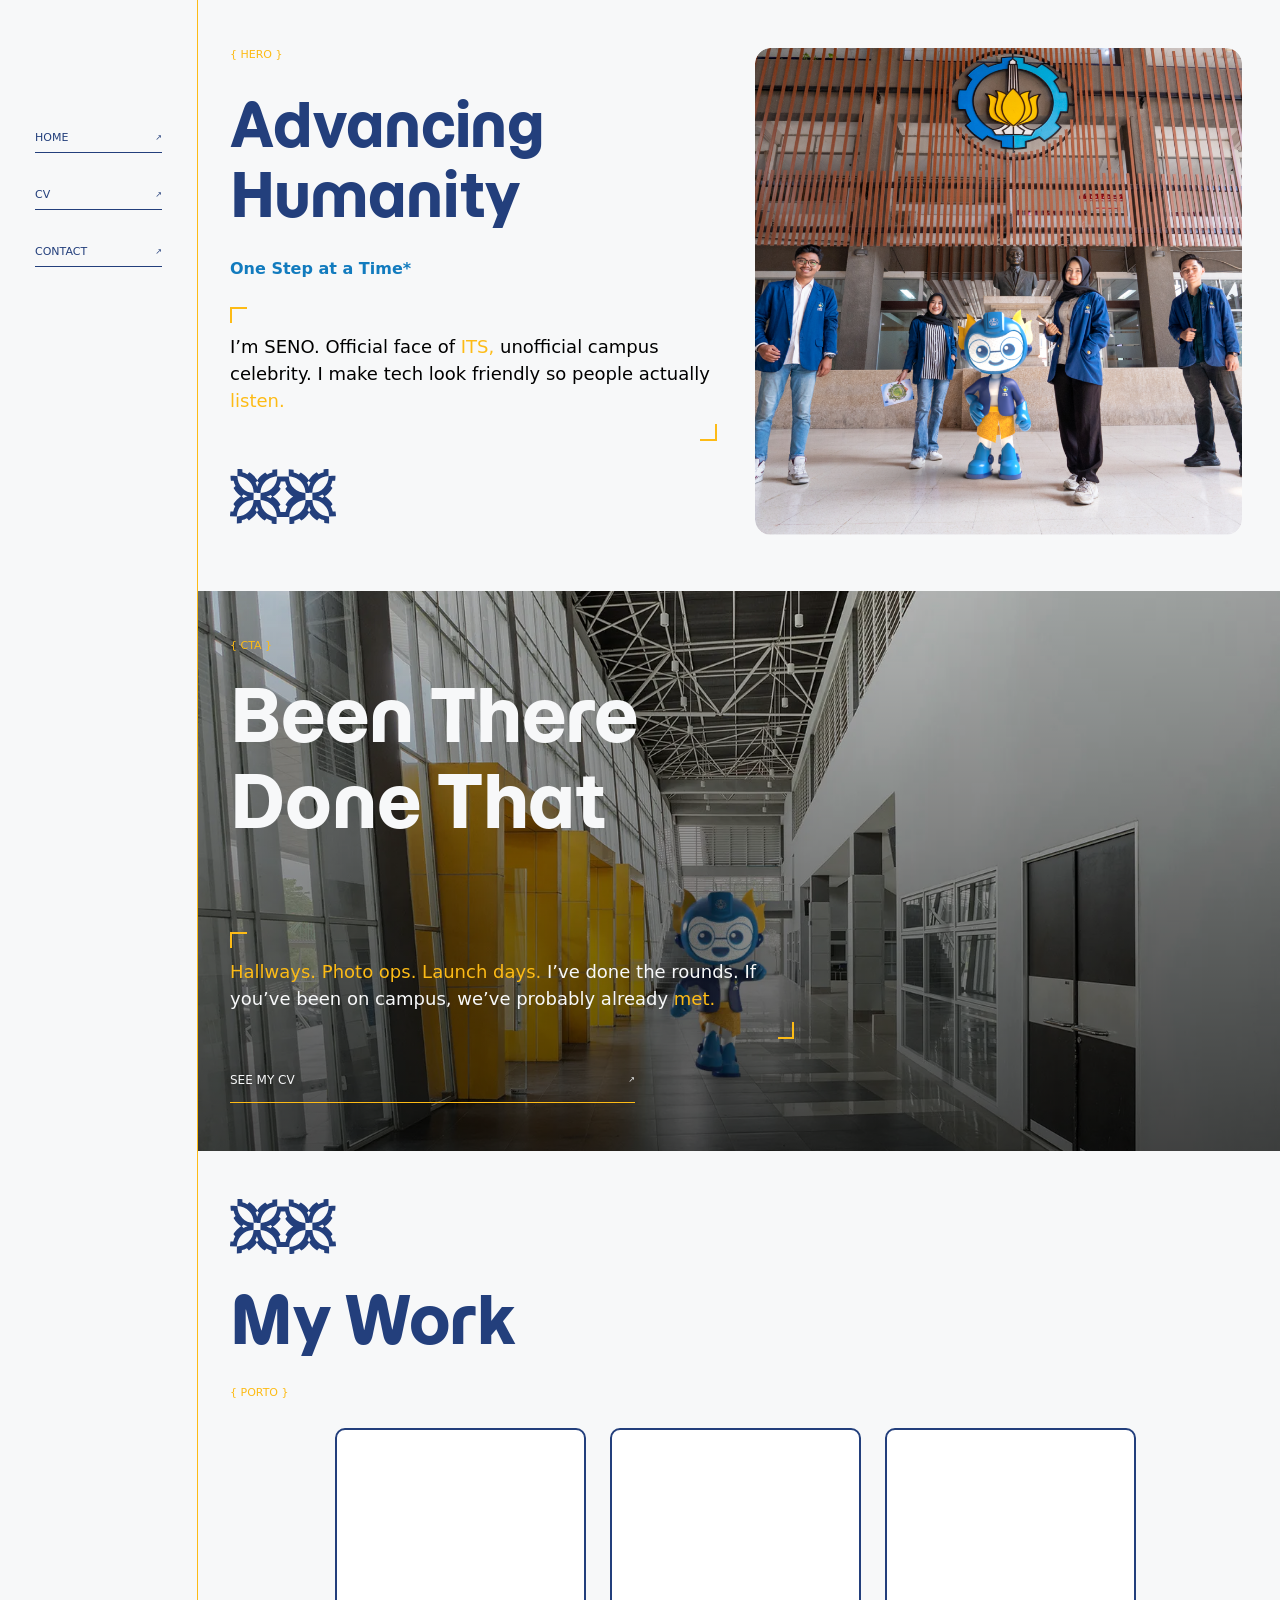
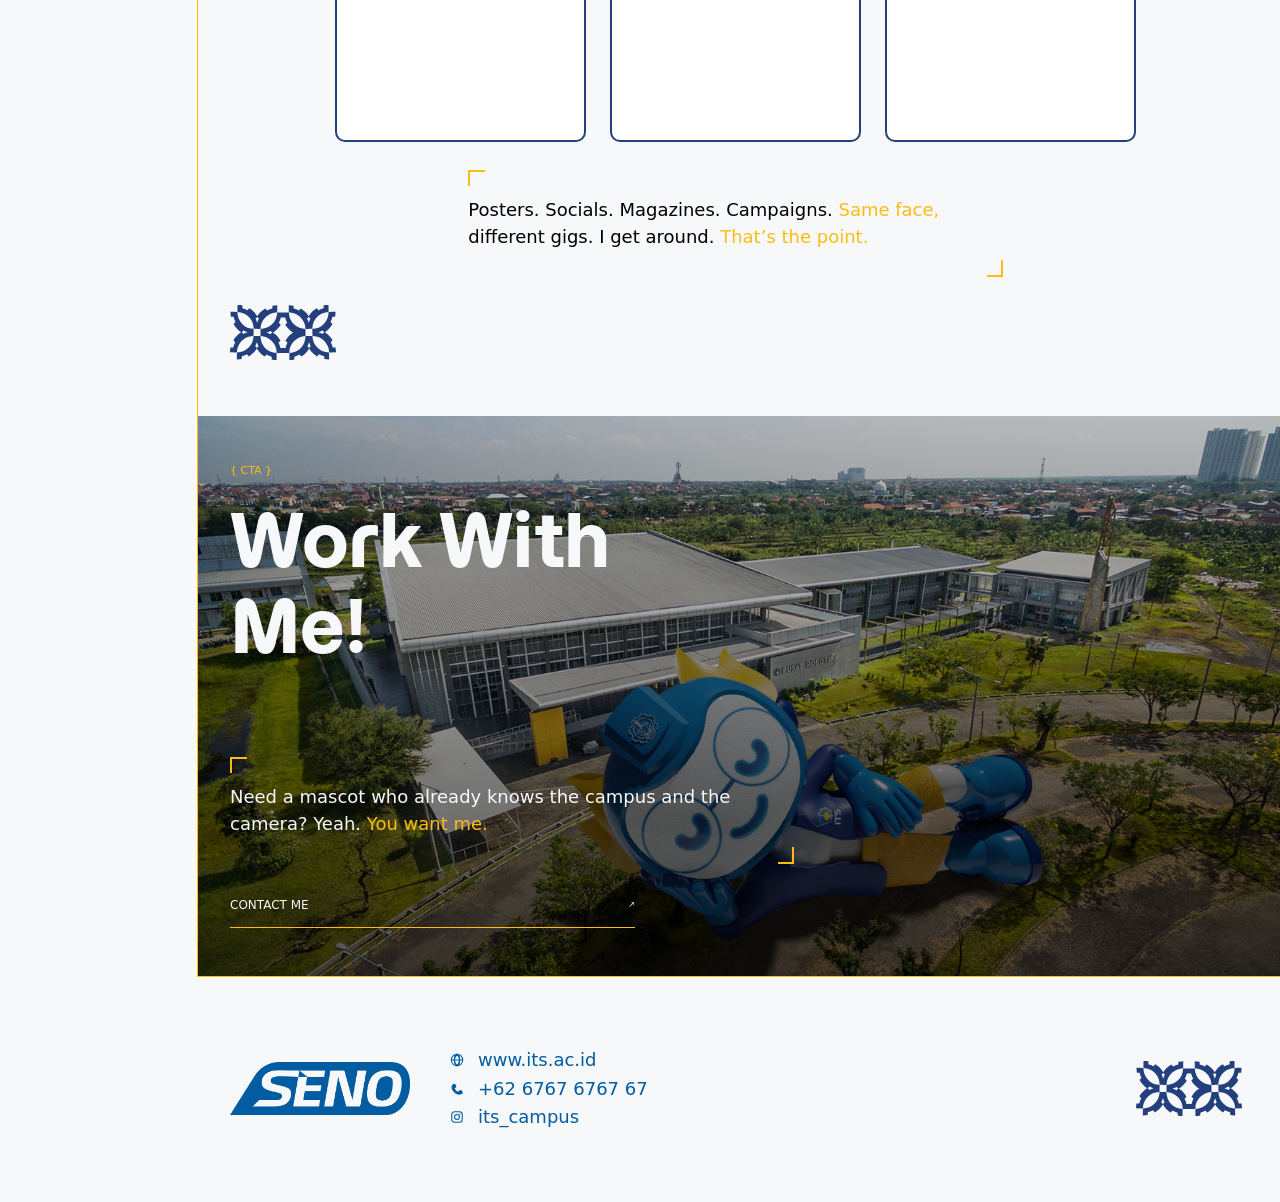
<file: html/index.html>
<!DOCTYPE html>
<html lang="en">
<head>
    <meta charset="UTF-8">
    <meta name="viewport" content="width=device-width, initial-scale=1.0">
    <meta http-equiv="X-UA-Compatible" content="ie=edge">
    <title>Home | Seno</title>
    <link rel="preconnect" href="https://fonts.googleapis.com">
    <link rel="preconnect" href="https://fonts.gstatic.com" crossorigin>
    <link href="https://fonts.googleapis.com/css2?family=Momo+Trust+Display&display=swap" rel="stylesheet">
    <link rel="stylesheet" href="../css/style.css">
</head>
<body>
<nav class="side-nav" aria-label="Primary">
    <a href="index.html" aria-current="page">HOME</a>
    <a href="cv.html">CV</a>
    <a href="contact.html">CONTACT</a>
</nav>
<div class="page">
    <main>
        <section class="hero" id="hero">
            <p class="section-tag">{ HERO }</p>
            <h1 class="hero-title">Advancing<br>Humanity</h1>
            <p class="hero-kicker">One Step at a Time*</p>
            <div class="quote">
                <p>I’m SENO. Official face of <span class="accent">ITS,</span> unofficial campus celebrity. I make tech look friendly so people actually <span class="accent">listen.</span></p>
            </div>
            <div class="ornament" aria-hidden="true"></div>
            <div class="hero-photo">
                <img src="../asset/seno_angka.png" alt="Seno with students at Dr. Angka">
            </div>
        </section>
        <section class="cta" id="cta">
            <div class="cta-photo">
                <img src="../asset/cta-hallway.png" alt="Seno walking a campus hallway">
            </div>
            <div class="cta-fade-top" aria-hidden="true"></div>
            <div class="cta-fade-bottom" aria-hidden="true"></div>
            <p class="section-tag cta-tag">{ CTA }</p>
            <div class="cta-motifs" aria-hidden="true">
                <img src="../asset/Motif.svg" alt="">
                <img src="../asset/Motif.svg" alt="">
            </div>
            <h2 class="cta-title">Been There<br>Done That</h2>
            <div class="cta-quote">
                <p><span class="accent">Hallways. Photo ops. Launch days.</span> I’ve done the rounds. If you’ve been on campus, we’ve probably already <span class="accent">met.</span></p>
            </div>
            <a class="cta-more" href="cv.html">SEE MY CV</a>
        </section>
        <section class="porto" id="porto">
            <div class="porto-motif porto-motif--top" aria-hidden="true"></div>
            <h2 class="porto-title">My Work</h2>
            <p class="section-tag porto-tag">{ PORTO }</p>
            <div class="porto-cards">
                <article class="porto-card">
                    <iframe src="https://www.instagram.com/p/DWaRroShYwT/embed/" title="Instagram post: ITS goes to #300 World Class University" loading="lazy"></iframe>
                </article>
                <article class="porto-card">
                    <iframe src="https://www.instagram.com/p/DdLf7Ues6Hv/embed/" title="Instagram post: POV pertama kali Nyobain Reflexology" loading="lazy"></iframe>
                </article>
                <article class="porto-card">
                    <iframe src="https://www.instagram.com/p/Db-1aHMExer/embed/" title="Instagram post: Yuk Kenalan Dengan SVARA" loading="lazy"></iframe>
                </article>
            </div>
            <div class="porto-quote">
                <p>Posters. Socials. Magazines. Campaigns. <span class="accent">Same face,</span> different gigs. I get around. <span class="accent">That’s the point.</span></p>
            </div>
            <div class="porto-motif porto-motif--bottom" aria-hidden="true"></div>
        </section>
        <section class="cta2" id="cta2">
            <div class="cta2-photo">
                <img src="../asset/cta2-mascot.png" alt="SVARA mascot statue on the ITS campus">
            </div>
            <div class="cta2-fade-top" aria-hidden="true"></div>
            <p class="section-tag cta2-tag">{ CTA }</p>
            <div class="cta2-motifs" aria-hidden="true">
                <img src="../asset/Motif.svg" alt="">
                <img src="../asset/Motif.svg" alt="">
            </div>
            <h2 class="cta2-title">Work With<br>Me!</h2>
            <div class="cta2-quote">
                <p>Need a mascot who already knows the campus and the camera? Yeah. <span class="accent">You want me.</span></p>
            </div>
            <a class="cta2-more" href="contact.html">CONTACT ME</a>
        </section>
    </main>

    <footer>
        <img class="wordmark" src="../asset/Wordmark Satu Warna 3.png" alt="SENO">
        <ul class="footer-contact">
            <li>
                <svg viewBox="0 0 16 16" aria-hidden="true"><circle cx="8" cy="8" r="6.5" fill="none" stroke="currentColor" stroke-width="1.2"/><ellipse cx="8" cy="8" rx="3" ry="6.5" fill="none" stroke="currentColor" stroke-width="1.2"/><path d="M1.5 8h13M8 1.5c2 2.4 3 4.4 3 6.5s-1 4.1-3 6.5C6 12.1 5 10.1 5 8s1-4.1 3-6.5z" fill="none" stroke="currentColor" stroke-width="1.2"/></svg>
                <a href="https://www.its.ac.id">www.its.ac.id</a>
            </li>
            <li>
                <svg viewBox="0 0 16 16" aria-hidden="true"><path d="M3.2 2.8c.3-.6.9-.8 1.5-.6l1.6.6c.5.2.8.7.8 1.2v1.4c0 .4-.2.8-.5 1L5.4 7.5c.8 1.6 2.1 2.9 3.7 3.7l1.1-1.2c.3-.3.7-.5 1.1-.5h1.4c.5 0 1 .3 1.2.8l.6 1.6c.2.6 0 1.2-.6 1.5l-1.2.6c-3.4 1.6-7.3-.4-9.6-4.2C1.2 7.3 1.6 3.8 3.2 2.8z" fill="currentColor"/></svg>
                <a href="tel:+626767676767">+62 6767 6767 67</a>
            </li>
            <li>
                <svg viewBox="0 0 16 16" aria-hidden="true"><rect x="2" y="2" width="12" height="12" rx="3.2" fill="none" stroke="currentColor" stroke-width="1.2"/><circle cx="8" cy="8" r="2.8" fill="none" stroke="currentColor" stroke-width="1.2"/><circle cx="11.4" cy="4.6" r="0.7" fill="currentColor"/></svg>
                <a href="https://instagram.com/its_campus">its_campus</a>
            </li>
        </ul>
        <div class="footer-motif" aria-hidden="true"></div>
    </footer>
</div>
<script>
    const nav = document.querySelector(".side-nav");
    const page = document.querySelector(".page");
    const footer = document.querySelector("footer");
    const START = 123;
    const FOOTER_PAD = 41;
    const NAV_H = 30 * 3 + 27 * 2;

    function apply(dy) {
        nav.style.left = Math.max(12, page.getBoundingClientRect().left + 35) + "px";
        nav.style.transform = "translate3d(0," + dy + "px,0)";
    }

    function measure() {
        if (window.matchMedia("(max-width: 900px)").matches) {
            nav.style.left = "";
            nav.style.transform = "";
            return;
        }

        const footerBox = footer.getBoundingClientRect();
        const maxScroll = document.documentElement.scrollHeight - window.innerHeight;
        const p = maxScroll > 0 ? window.scrollY / maxScroll : 0;
        const dockDocY = footerBox.top + window.scrollY + FOOTER_PAD;
        const travelViewY = START + (dockDocY - START) * p - window.scrollY;
        const dockY = footerBox.top + FOOTER_PAD - START;
        const navHeight = nav.offsetHeight || NAV_H;
        const maxViewY = window.innerHeight - navHeight;
        const approachY = Math.min(Math.max(travelViewY, 0), maxViewY);
        const visibleFooter = window.innerHeight - footerBox.top;
        let t = Math.max(0, Math.min(1, visibleFooter / (FOOTER_PAD + navHeight)));
        t = t * t * (3 - 2 * t);
        const viewY = approachY + (START + dockY - approachY) * t;
        apply((t < 1 ? Math.min(viewY, maxViewY) : viewY) - START);
    }

    function loop() {
        measure();
        requestAnimationFrame(loop);
    }

    measure();
    requestAnimationFrame(loop);
    addEventListener("scroll", measure, { passive: true });
    addEventListener("resize", measure);
    addEventListener("load", measure);
</script>
</body>
</html>
</file>
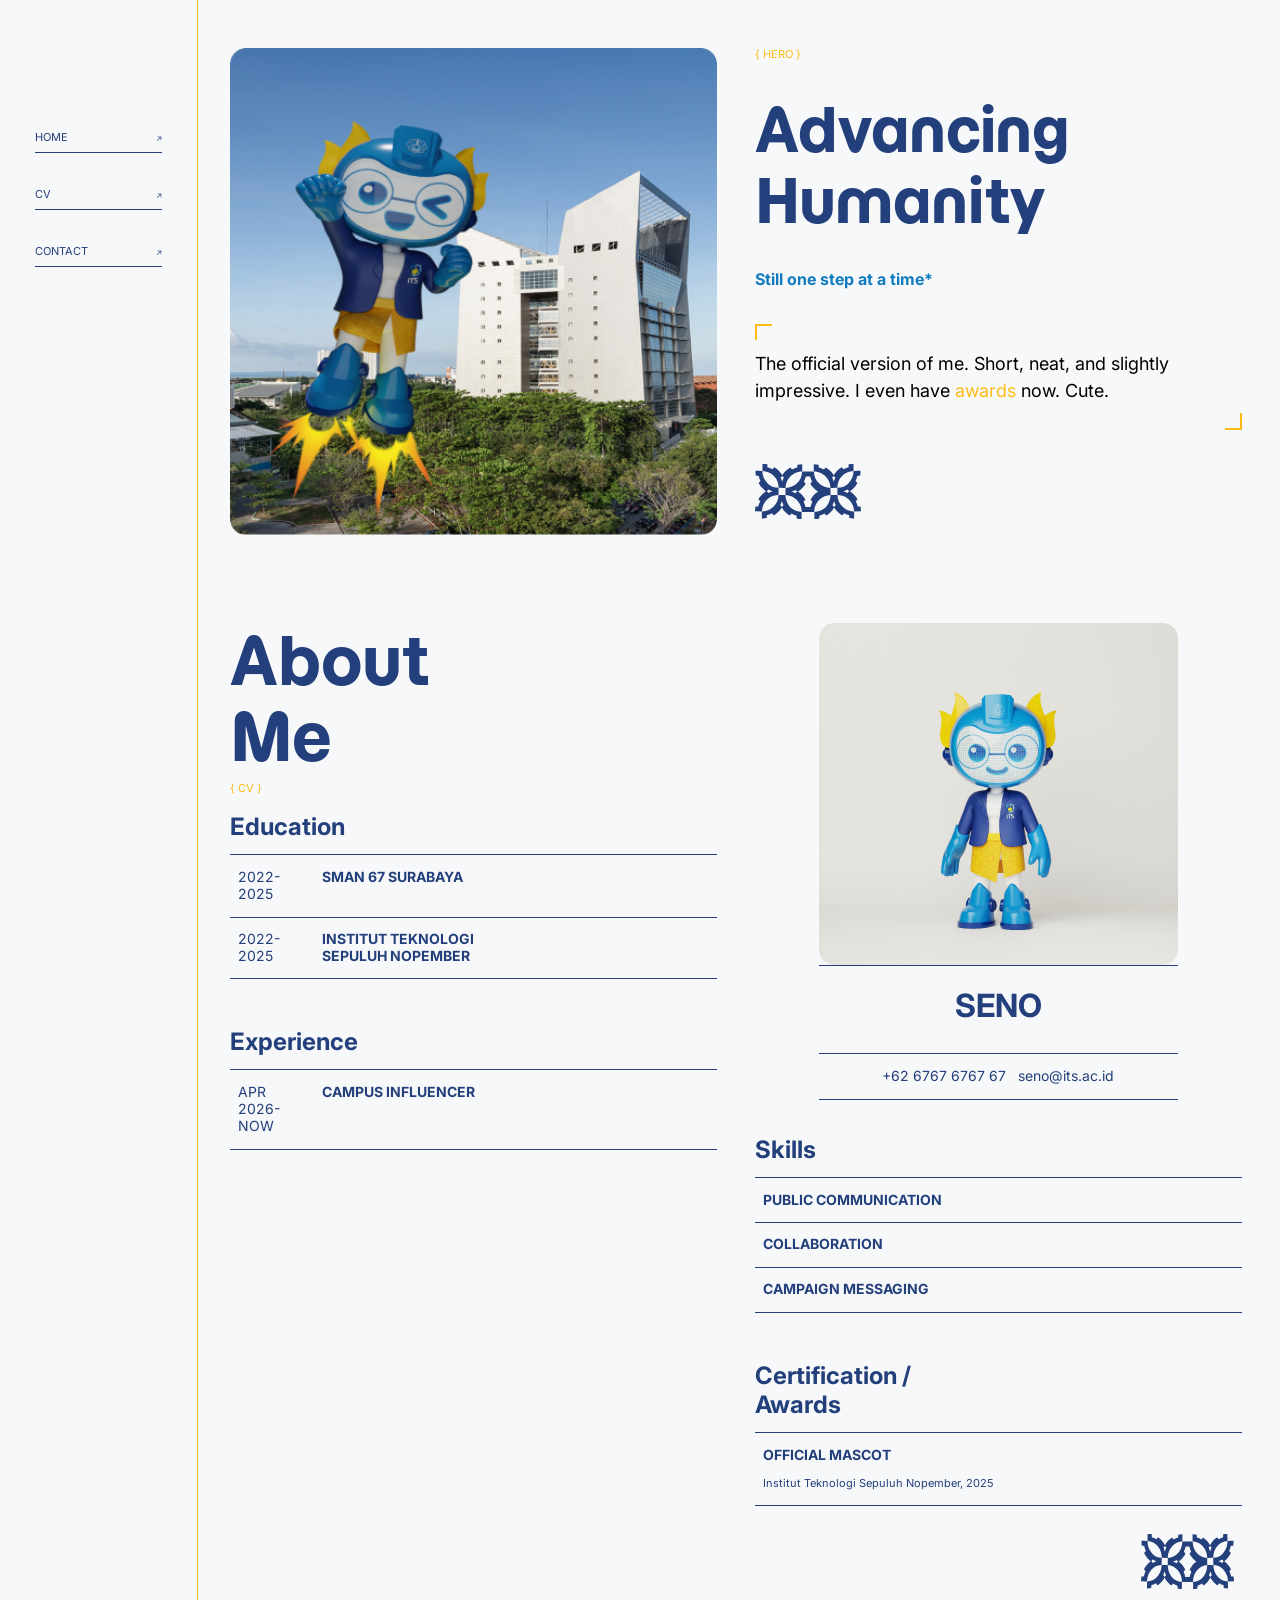
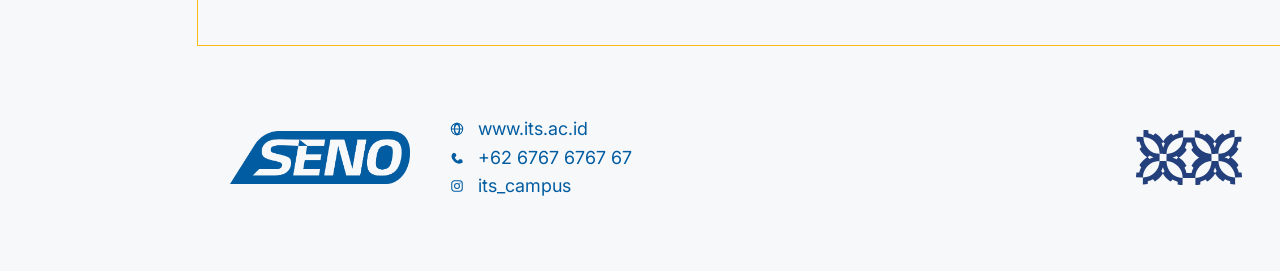
<file: html/cv.html>
<!DOCTYPE html>
<html lang="en">
<head>
    <meta charset="UTF-8">
    <meta name="viewport" content="width=device-width, initial-scale=1.0">
    <title>CV | SENO</title>
    <link rel="preconnect" href="https://fonts.googleapis.com">
    <link rel="preconnect" href="https://fonts.gstatic.com" crossorigin>
    <link href="https://fonts.googleapis.com/css2?family=Inter:wght@400;700&family=Momo+Trust+Display&display=swap" rel="stylesheet">
   <link rel="stylesheet" href="../css/cv.css">
</head>
<body>
<nav class="side-nav" aria-label="Primary">
    <a href="index.html">HOME</a>
    <a href="cv.html" aria-current="page">CV</a>
    <a href="contact.html">CONTACT</a>
</nav>
<div class="page">
    <main>
        <header class="hero">
            <p class="section-tag">{ HERO }</p>
            <h1 class="hero-title">Advancing<br>Humanity</h1>
            <p class="hero-kicker">Still one step at a time*</p>
            <div class="quote">
                <p>The official version of me. Short, neat, and slightly impressive. I even have <span class="accent">awards</span> now. Cute.</p>
            </div>
            <div class="ornament ornament--hero" aria-hidden="true"></div>
            <div class="hero-photo">
                <img src="assets/hero.png" alt="Seno mascot flying in front of a campus building">
            </div>
        </header>

        <section class="about">
            <div class="about-left">
                <h2>About<br>Me</h2>
                <p class="section-tag section-tag--cv">{ CV }</p>

                <h3>Education</h3>
                <ul class="cv-list">
                    <li>
                        <span class="cv-date">2022-2025</span>
                        <span class="cv-title">SMAN 67 SURABAYA</span>
                    </li>
                    <li class="cv-list__tall">
                        <span class="cv-date">2022-2025</span>
                        <span class="cv-title">INSTITUT TEKNOLOGI<br>SEPULUH NOPEMBER</span>
                    </li>
                </ul>

                <h3 class="experience-heading">Experience</h3>
                <ul class="cv-list">
                    <li class="cv-list__tall">
                        <span class="cv-date">APR 2026-<br>NOW</span>
                        <span class="cv-title">CAMPUS INFLUENCER</span>
                    </li>
                </ul>
            </div>

            <div class="about-center">
                <div class="portrait">
                    <img src="assets/seno.png" alt="Portrait of Seno mascot">
                </div>
                <h3 class="portrait-name">SENO</h3>
                <div class="portrait-meta">
                    <span>+62 6767 6767 67</span>
                    <span class="portrait-meta__divider" aria-hidden="true"></span>
                    <span>seno@its.ac.id</span>
                </div>
            </div>

            <div class="about-right">
                <h3>Skills</h3>
                <ul class="cv-list">
                    <li>
                        <span class="cv-title">PUBLIC COMMUNICATION</span>
                    </li>
                    <li>
                        <span class="cv-title">COLLABORATION</span>
                    </li>
                    <li>
                        <span class="cv-title">CAMPAIGN MESSAGING</span>
                    </li>
                </ul>

                <h3 class="awards-heading">Certification /<br>Awards</h3>
                <ul class="cv-list cv-list--award">
                    <li>
                        <span class="cv-title">OFFICIAL MASCOT</span>
                        <p class="cv-note">Institut Teknologi Sepuluh Nopember, 2025</p>
                    </li>
                </ul>

                <img class="ornament ornament--about" src="assets/ornament.svg" alt="">
            </div>
        </section>
    </main>

    <footer>
        <img class="wordmark" src="../asset/Wordmark Satu Warna 3.png" alt="SENO">
        <ul class="footer-contact">
            <li>
                <svg viewBox="0 0 16 16" aria-hidden="true"><circle cx="8" cy="8" r="6.5" fill="none" stroke="currentColor" stroke-width="1.2"/><ellipse cx="8" cy="8" rx="3" ry="6.5" fill="none" stroke="currentColor" stroke-width="1.2"/><path d="M1.5 8h13M8 1.5c2 2.4 3 4.4 3 6.5s-1 4.1-3 6.5C6 12.1 5 10.1 5 8s1-4.1 3-6.5z" fill="none" stroke="currentColor" stroke-width="1.2"/></svg>
                <a href="https://www.its.ac.id">www.its.ac.id</a>
            </li>
            <li>
                <svg viewBox="0 0 16 16" aria-hidden="true"><path d="M3.2 2.8c.3-.6.9-.8 1.5-.6l1.6.6c.5.2.8.7.8 1.2v1.4c0 .4-.2.8-.5 1L5.4 7.5c.8 1.6 2.1 2.9 3.7 3.7l1.1-1.2c.3-.3.7-.5 1.1-.5h1.4c.5 0 1 .3 1.2.8l.6 1.6c.2.6 0 1.2-.6 1.5l-1.2.6c-3.4 1.6-7.3-.4-9.6-4.2C1.2 7.3 1.6 3.8 3.2 2.8z" fill="currentColor"/></svg>
                <a href="tel:+626****6767">+62 6767 6767 67</a>
            </li>
            <li>
                <svg viewBox="0 0 16 16" aria-hidden="true"><rect x="2" y="2" width="12" height="12" rx="3.2" fill="none" stroke="currentColor" stroke-width="1.2"/><circle cx="8" cy="8" r="2.8" fill="none" stroke="currentColor" stroke-width="1.2"/><circle cx="11.4" cy="4.6" r="0.7" fill="currentColor"/></svg>
                <a href="https://instagram.com/its_campus">its_campus</a>
            </li>
        </ul>
        <div class="footer-motif" aria-hidden="true"></div>
    </footer>
</div>
<script>
    const nav = document.querySelector(".side-nav");
    const page = document.querySelector(".page");
    const footer = document.querySelector("footer");
    const START = 123;
    const FOOTER_PAD = 41;
    const NAV_H = 30 * 3 + 27 * 2;

    function apply(dy) {
        nav.style.left = Math.max(12, page.getBoundingClientRect().left + 35) + "px";
        nav.style.transform = "translate3d(0," + dy + "px,0)";
    }

    function measure() {
        if (window.matchMedia("(max-width: 900px)").matches) {
            nav.style.left = "";
            nav.style.transform = "";
            return;
        }

        const footerBox = footer.getBoundingClientRect();
        const maxScroll = document.documentElement.scrollHeight - window.innerHeight;
        const p = maxScroll > 0 ? window.scrollY / maxScroll : 0;
        const dockDocY = footerBox.top + window.scrollY + FOOTER_PAD;
        const travelViewY = START + (dockDocY - START) * p - window.scrollY;
        const dockY = footerBox.top + FOOTER_PAD - START;
        const navHeight = nav.offsetHeight || NAV_H;
        const maxViewY = window.innerHeight - navHeight;
        const approachY = Math.min(Math.max(travelViewY, 0), maxViewY);
        const visibleFooter = window.innerHeight - footerBox.top;
        let t = Math.max(0, Math.min(1, visibleFooter / (FOOTER_PAD + navHeight)));
        t = t * t * (3 - 2 * t);
        const viewY = approachY + (START + dockY - approachY) * t;
        apply((t < 1 ? Math.min(viewY, maxViewY) : viewY) - START);
    }

    function loop() {
        measure();
        requestAnimationFrame(loop);
    }

    measure();
    requestAnimationFrame(loop);
    addEventListener("scroll", measure, { passive: true });
    addEventListener("resize", measure);
    addEventListener("load", measure);
</script>
</body>
</html>
</file>
<file: css/style.css>
*,
*::before,
*::after {
    box-sizing: border-box;
    margin: 0;
    padding: 0;
}

html,
body {
    background: #f7f8f9;
    font-family: "Google Sans", system-ui, sans-serif;
    overflow-x: visible;
}

.page {
    position: relative;
    width: 1440px;
    max-width: 100%;
    margin: 0 auto;
    display: grid;
    grid-template-columns: repeat(12, 1fr);
    column-gap: 22px;
    padding-left: 90px;
    padding-right: 90px;
    overflow-x: hidden;
}

/* Figma Button: 127×30, 11px, underline, arrow */
.side-nav {
    position: fixed;
    left: 35px;
    top: 123px;
    z-index: 9999;
    display: flex;
    flex-direction: column;
    gap: 27px;
    width: 127px;
    overflow: visible;
    pointer-events: auto;
}

.side-nav a,
.nav-link {
    display: flex;
    align-items: center;
    justify-content: space-between;
    height: 30px;
    color: #233f7c;
    font-size: 11px;
    font-weight: 400;
    line-height: 1.2;
    text-decoration: none;
    border-bottom: 1px solid #233f7c;
}

.side-nav a::after,
.nav-link::after {
    content: "↗";
    font-size: 8px;
    line-height: 1;
}

main,
footer {
    position: relative;
    z-index: 0;
}

main {
    grid-column: 1 / -1;
    grid-row: 1;
}

/* Foreground sidebar: covers section art and ends at the footer's hairline. */
main::before {
    content: "";
    position: absolute;
    top: 0;
    bottom: 0;
    left: -90px;
    width: 198px;
    background: #f7f8f9;
    border-right: 1px solid #fdbb16;
    z-index: 10;
    pointer-events: none;
}

.hero {
    position: relative;
    height: 620px;
    min-height: 620px;
    margin-left: -90px;
    margin-right: -90px;
}

.section-tag {
    position: absolute;
    left: 197px;
    top: 254px;
    width: 85px;
    margin: 0;
    color: #fdbb16;
    font-size: 11px;
    line-height: 1.2;
    text-align: center;
}

.hero-photo {
    position: absolute;
    left: 901px;
    top: 86px;
    width: 449px;
    height: 449px;
    border-radius: 15px;
    overflow: hidden;
}

.hero-photo img {
    width: 100%;
    height: 100%;
    object-fit: cover;
    object-position: center 40%;
}

.hero-title {
    position: absolute;
    left: 304px;
    top: 67px;
    width: 513px;
    margin: 0;
    color: #233f7c;
    font-family: "Momo Trust Display", Georgia, serif;
    font-size: 92px;
    font-weight: 400;
    line-height: 1.2;
}

.hero-kicker {
    position: absolute;
    left: 616px;
    top: 318px;
    width: 200.5px;
    margin: 0;
    color: #127bbe;
    font-size: 18px;
    font-weight: 700;
    line-height: 1.2;
    text-align: right;
}

.quote {
    position: absolute;
    left: 359px;
    top: 387px;
    width: 457px;
    display: flex;
    flex-direction: column;
    align-items: flex-start;
    gap: 10px;
}

.quote p {
    margin: 0;
    width: 100%;
    color: #000;
    font-size: 18px;
    line-height: 1.2;
    text-align: justify;
}

.quote .accent {
    color: #fdbb16;
}

.quote::before,
.quote::after {
    content: "";
    flex-shrink: 0;
    width: 16.5px;
    height: 16.5px;
    border: 2px solid #fdbb16;
}

.quote::before {
    border-right: 0;
    border-bottom: 0;
    }

.quote::after {
    align-self: flex-end;
    border-left: 0;
    border-top: 0;
}

.ornament {
    position: absolute;
    left: 303px;
    top: 535px;
    width: 106px;
    height: 55px;
    background-color: #233f7c;
    -webkit-mask: url("../asset/Motif.svg") center / contain no-repeat;
    mask: url("../asset/Motif.svg") center / contain no-repeat;
}

.cta {
    position: relative;
    height: 763px;
    min-height: 763px;
    margin-left: -90px;
    margin-right: -90px;
}

.cta-photo {
  position: absolute;
  left: 197px;
  top: 0;
  width: 1243px;
  height: 705px;
  overflow: hidden;
}

.cta-photo img {
  position: absolute;
  left: 0;
  top: -22.62%;
  width: 100%;
  height: 122.6%;
  object-fit: cover;
}

.cta-photo::after {
  content: "";
  position: absolute;
  inset: 0;
  background: rgba(0, 0, 0, 0.2);
}

.cta-fade-top,
.cta-fade-bottom {
  position: absolute;
  left: 197px;
  width: 1243px;
  pointer-events: none;
  z-index: 1;
}

.cta-fade-top {
  top: 0;
  height: 71px;
  background: linear-gradient(#f7f8f9, rgba(247, 248, 249, 0));
}

.cta-fade-bottom {
  top: 582px;
  height: 123px;
  background: linear-gradient(rgba(247, 248, 249, 0), #f7f8f9);
}

.cta-tag {
  top: 71px;
  z-index: 2;
}

.cta-motifs {
  position: absolute;
  left: 389px;
  top: 78px;
  z-index: 2;
  display: flex;
  flex-direction: column;
  gap: 2px;
}

.cta-motifs img {
  display: block;
  width: 106px;
  height: 55px;
}

.cta-title {
  position: absolute;
  left: 956px;
  top: 88px;
  width: 394px;
  margin: 0;
  color: #f7f8f9;
  font-family: "Momo Trust Display", Georgia, serif;
  font-size: 69px;
  font-weight: 400;
  line-height: 1.2;
  text-align: right;
  z-index: 2;
}

.cta-quote {
  position: absolute;
  left: 252px;
  top: 502px;
  width: 564px;
  display: flex;
  flex-direction: column;
  align-items: flex-start;
  gap: 10px;
  z-index: 2;
}

.cta-quote p {
  margin: 0;
  width: 100%;
  color: #f7f8f9;
  font-size: 18px;
  line-height: 1.2;
  text-align: justify;
}

.cta-quote .accent {
  color: #fdbb16;
}

.cta-quote::before,
.cta-quote::after {
  content: "";
  flex-shrink: 0;
  width: 16.5px;
  height: 16.5px;
  border: 2px solid #fdbb16;
}

.cta-quote::before {
  border-right: 0;
  border-bottom: 0;
}

.cta-quote::after {
  align-self: flex-end;
  border-left: 0;
  border-top: 0;
}

.cta-more {
  position: absolute;
  left: 945px;
  top: 528px;
  display: flex;
  align-items: center;
  justify-content: space-between;
  width: 405px;
  height: 30px;
  color: #f7f8f9;
  font-size: 11px;
  line-height: 1.2;
  text-decoration: none;
  border-bottom: 1px solid #fdbb16;
  z-index: 2;
}

.cta-more::after {
  content: "↗";
  font-size: 8px;
}
.porto {
  position: relative;
  height: 879px;
  min-height: 879px;
  margin-left: -90px;
  margin-right: -90px;
  background: #f7f8f9;
}

.porto-title {
  position: absolute;
  left: 719px;
  top: 78px;
  margin: 0;
  color: #233f7c;
  font-family: "Momo Trust Display", Georgia, serif;
  font-size: 69px;
  font-weight: 400;
  line-height: 1.2;
  text-align: right;
  white-space: nowrap;
  transform: translateX(-100%);
}

.porto-tag {
  left: auto;
  right: 90px;
  top: 138px;
  transform: none;
  text-align: right;
}

.porto-cards {
  position: absolute;
  left: 327px;
  top: 247px;
  display: flex;
  gap: 70px;
}

.porto-card {
  display: block;
  position: relative;
  width: 251px;
  height: 314px;
  border: 2px solid #233f7c;
  border-radius: 10px;
  overflow: hidden;
  flex-shrink: 0;
  background: #fff;
}

.porto-card iframe {
  position: absolute;
  top: 0;
  left: 50%;
  width: 328px;
  height: 410px;
  border: 0;
  transform: translateX(-50%) scale(0.765);
  transform-origin: top center;
}

.porto-quote {
  position: absolute;
  left: 495px;
  top: 663px;
  width: 535px;
  display: flex;
  flex-direction: column;
  align-items: flex-start;
  gap: 10px;
}

.porto-quote p {
  margin: 0;
  width: 100%;
  color: #000;
  font-size: 18px;
  line-height: 1.2;
  text-align: justify;
}

.porto-quote .accent {
  color: #fdbb16;
}

.porto-quote::before,
.porto-quote::after {
  content: "";
  flex-shrink: 0;
  width: 16.5px;
  height: 16.5px;
  border: 2px solid #fdbb16;
}

.porto-quote::before {
  border-right: 0;
  border-bottom: 0;
}

.porto-quote::after {
  align-self: flex-end;
  border-left: 0;
  border-top: 0;
}

.porto-motif {
  position: absolute;
  left: 305px;
  width: 106px;
  height: 55px;
  background-color: #233f7c;
  -webkit-mask: url("../asset/Motif.svg") center / contain no-repeat;
  mask: url("../asset/Motif.svg") center / contain no-repeat;
}

.porto-motif--top {
  top: 0;
}

.porto-motif--bottom {
  bottom: 50px;
}

.cta2 {
  position: relative;
  height: 620px;
  min-height: 620px;
  margin-left: -90px;
  margin-right: -90px;
  overflow: hidden;
}

.cta2-photo {
  position: absolute;
  left: 197px;
  top: 0;
  width: 1243px;
  height: 705px;
  overflow: hidden;
}

.cta2-photo img {
  position: absolute;
  left: 0.04%;
  top: -31.9%;
  width: 100%;
  height: 122.6%;
  max-width: none;
}

.cta2-photo::after {
  content: "";
  position: absolute;
  inset: 0;
  background: rgba(0, 0, 0, 0.2);
}

.cta2-fade-top {
  position: absolute;
  left: 197px;
  top: 0;
  width: 1243px;
  height: 98px;
  pointer-events: none;
  z-index: 1;
  background: linear-gradient(#f7f8f9, rgba(247, 248, 249, 0));
}

.cta2-tag {
    top: 43px;
    z-index: 2;
}

.cta2-motifs {
    position: absolute;
    left: 411px;
    top: 43px;
    z-index: 2;
    display: flex;
    flex-direction: column;
}

.cta2-motifs img {
    display: block;
    width: 106px;
    height: 55px;
}

.cta2-title {
    position: absolute;
    right: 90px;
    top: 62px;
    margin: 0;
    color: #f7f8f9;
    font-family: "Momo Trust Display", Georgia, serif;
    font-size: 92px;
    font-weight: 400;
    line-height: 1.2;
    text-align: right;
    z-index: 2;
}

.cta2-quote {
    position: absolute;
    left: 252px;
    top: 502px;
    width: 564px;
    display: flex;
    flex-direction: column;
    align-items: flex-start;
    gap: 10px;
    z-index: 2;
}

.cta2-quote p {
    margin: 0;
    width: 100%;
    color: #f7f8f9;
    font-size: 18px;
    line-height: 1.2;
    text-align: justify;
}

.cta2-quote .accent {
    color: #fdbb16;
}

.cta2-quote::before,
.cta2-quote::after {
    content: "";
    flex-shrink: 0;
    width: 16.5px;
    height: 16.5px;
    border: 2px solid #fdbb16;
}

.cta2-quote::before {
    border-right: 0;
    border-bottom: 0;
}

.cta2-quote::after {
    align-self: flex-end;
    border-left: 0;
    border-top: 0;
}

.cta2-more {
    position: absolute;
    left: 945px;
    top: 528px;
    display: flex;
    align-items: center;
    justify-content: space-between;
    width: 405px;
    height: 30px;
    color: #f7f8f9;
    font-size: 11px;
    line-height: 1.2;
    text-decoration: none;
    border-bottom: 1px solid #fdbb16;
    z-index: 2;
}

.cta2-more::after {
    content: "↗";
    font-size: 8px;
}

/* full-bleed so the yellow rail meets the footer hairline (Figma x=197) */
footer {
    position: relative;
    grid-column: 1 / -1;
    grid-row: 2;
    min-height: 226px;
    margin-left: -90px;
    margin-right: -90px;
    background: #f7f8f9;
}

footer::before {
    content: "";
    position: absolute;
    top: 0;
    left: 197px;
    right: 0;
    height: 1px;
    background: #fdbb16;
}

.wordmark {
    position: absolute;
    left: 282px;
    top: 82px;
    width: 213px;
    height: 62px;
    object-fit: contain;
}

.footer-contact {
    position: absolute;
    left: 624px;
    top: 73px;
    display: flex;
    flex-direction: column;
    gap: 7px;
    list-style: none;
}

.footer-contact li {
    display: flex;
    align-items: center;
    gap: 14px;
    color: #025ca1;
    font-size: 18px;
    line-height: 1.2;
}

.footer-contact svg {
    width: 14px;
    height: 14px;
    flex-shrink: 0;
}

.footer-contact a {
    color: inherit;
    text-decoration: none;
}

.footer-motif {
    position: absolute;
    left: 1243px;
    top: 163px;
    width: 106px;
    height: 63px;
    background-color: #233f7c;
    -webkit-mask: url("../asset/Motif.svg") center / contain no-repeat;
    mask: url("../asset/Motif.svg") center / contain no-repeat;
}

.side-nav a,
.cta-more,
.cta2-more,
.footer-contact a,
.porto-card {
    transition: color 0.2s ease, border-color 0.2s ease, transform 0.25s ease, box-shadow 0.25s ease;
}

.side-nav a:hover,
.side-nav a:focus-visible {
    color: #127bbe;
    border-bottom-color: #fdbb16;
}

.side-nav a:active {
    color: #fdbb16;
}

.cta-more:hover,
.cta-more:focus-visible,
.cta2-more:hover,
.cta2-more:focus-visible,
.footer-contact a:hover,
.footer-contact a:focus-visible {
    color: #fdbb16;
}

.cta-more,
.cta2-more {
    text-shadow: 0 1px 10px rgba(0, 0, 0, 0.55);
}

.porto-card:hover,
.porto-card:focus-visible {
    transform: translateY(-8px);
    box-shadow: 0 16px 32px rgba(35, 63, 124, 0.2);
}

/* Fluid layout below the 1440px Figma artboard; desktop artwork stays intact. */
@media (max-width: 1439px) {
  .page {
    --gutter: clamp(20px, 3vw, 48px);
    --content-inset: 230px;
    width: 100%;
    display: block;
    padding: 0;
    overflow: visible;
  }

  main::before {
    left: 0;
    width: 198px;
  }

  footer {
    display: flex;
    flex-wrap: wrap;
    align-items: center;
    gap: 24px 40px;
    min-height: 226px;
    margin: 0;
    padding: 41px var(--gutter) 41px var(--content-inset);
  }

  footer::before { left: 197px; }

  .wordmark,
  .footer-contact,
  .footer-motif {
    position: static;
    inset: auto;
    margin: 0;
  }

  .wordmark { width: 180px; height: auto; }
  .footer-contact { min-width: 0; }
  .footer-contact a { overflow-wrap: anywhere; }
  .footer-motif { margin-left: auto; flex-shrink: 0; }

  .hero {
    height: auto;
    min-height: 0;
    margin: 0;
    display: grid;
    grid-template-columns: repeat(2, minmax(0, 1fr));
    gap: 18px clamp(24px, 3vw, 44px);
    padding: 48px var(--gutter) 56px var(--content-inset);
    align-items: start;
  }

  .hero .section-tag,
  .hero-title,
  .hero-kicker,
  .hero-photo,
  .hero .quote,
  .hero .ornament {
    position: relative;
    inset: auto;
    min-width: 0;
    width: auto;
    max-width: 100%;
    height: auto;
    margin: 0;
    text-align: left;
  }

  .hero .section-tag { grid-area: tag; }
  .hero-title {
    grid-area: title;
    font-size: clamp(32px, 4.6vw, 72px);
  }
  .hero-kicker { grid-area: kicker; font-size: 16px; }
  .hero .quote { grid-area: quote; }
  .hero .quote p { margin: 0; line-height: 1.5; text-align: left; }
  .hero .ornament { grid-area: motif; width: 106px; height: 55px; }
  .hero-photo {
    grid-area: photo;
    align-self: center;
    width: 100%;
    aspect-ratio: 1;
  }
  .hero-photo img { display: block; width: 100%; height: 100%; object-fit: cover; }

  .hero { grid-template-areas: "tag photo" "title photo" "kicker photo" "quote photo" "motif photo"; }

  .porto {
    display: flex;
    flex-direction: column;
    gap: 28px;
    height: auto;
    min-height: 0;
    margin: 0;
    padding: 48px var(--gutter) 56px var(--content-inset);
  }

  .porto-title,
  .porto-tag,
  .porto-cards,
  .porto-quote,
  .porto-motif {
    position: static;
    inset: auto;
    width: auto;
    max-width: 100%;
    height: auto;
    transform: none;
  }

  .porto-title { font-size: clamp(40px, 5vw, 69px); text-align: left; white-space: normal; }
  .porto-tag { text-align: left; }
  .porto-motif { width: 106px; height: 55px; }
  .porto-quote { width: min(535px, 100%); align-self: center; }
  .porto-quote p { line-height: 1.5; text-align: left; }
  .porto-cards { display: flex; flex-wrap: wrap; justify-content: center; gap: 24px; }
  .porto-card { max-width: 100%; }

  .cta,
  .cta2 {
    display: flex;
    flex-direction: column;
    align-items: flex-start;
    gap: 20px;
    height: auto;
    min-height: 560px;
    margin: 0;
    padding: 48px var(--gutter) 48px var(--content-inset);
    overflow: hidden;
  }

  .cta-photo,
  .cta2-photo {
    inset: 0 0 0 198px;
    width: auto;
    height: 100%;
  }

  .cta-photo img,
  .cta2-photo img {
    inset: 0;
    width: 100%;
    height: 100%;
    object-fit: cover;
  }

  .cta-photo::after,
  .cta2-photo::after {
    background: linear-gradient(180deg, rgba(0, 0, 0, .2), rgba(0, 0, 0, .65));
  }

  .cta-fade-top,
  .cta-fade-bottom,
  .cta2-fade-top,
  .cta-motifs,
  .cta2-motifs { display: none; }

  .cta-tag,
  .cta2-tag,
  .cta-title,
  .cta2-title,
  .cta-quote,
  .cta2-quote,
  .cta-more,
  .cta2-more {
    position: relative;
    inset: auto;
    width: auto;
    max-width: 100%;
    height: auto;
    z-index: 2;
    text-align: left;
  }

  .cta-title,
  .cta2-title { font-size: clamp(40px, 6vw, 72px); margin-bottom: auto; }
  .cta-quote,
  .cta2-quote { width: min(564px, 100%); }
  .cta-quote p,
  .cta2-quote p { line-height: 1.5; text-align: left; }
  .cta-more,
  .cta2-more { width: min(405px, 100%); min-height: 44px; font-size: 12px; }
}

@media (max-width: 900px) {
  html { scroll-padding-top: 85px; }

  .page {
    --content-inset: var(--gutter);
    padding-top: 65px;
  }

  main::before { display: none; }

  .side-nav {
    top: 0;
    left: 0;
    width: 100%;
    min-height: 65px;
    flex-direction: row;
    justify-content: center;
    gap: 12px;
    padding: 10px 16px;
    background: #f7f8f9;
    border-bottom: 1px solid #fdbb16;
  }

  .side-nav a {
    flex: 1;
    min-width: 0;
    height: 44px;
    justify-content: center;
    gap: 6px;
    font-size: 12px;
  }

  footer::before { left: var(--gutter); }
}

@media (max-width: 600px) {
  .page { --gutter: 20px; }
  footer { align-items: flex-start; gap: 24px; }
  .footer-contact { flex-basis: 100%; }
  .footer-contact li { font-size: 16px; }
  .footer-motif { margin-left: 0; }
}

@media (max-width: 900px) {
  .cta-photo,
  .cta2-photo { left: 0; }
}

@media (max-width: 700px) {
  .hero {
    grid-template-columns: minmax(0, 1fr);
    grid-template-areas: "tag" "title" "kicker" "photo" "quote" "motif";
    padding-top: 32px;
    gap: 24px;
  }
  .hero-title { font-size: clamp(36px, 10vw, 64px); }
  .hero-photo { max-width: 449px; justify-self: center; }
  .hero .quote p,
  .cta-quote p,
  .cta2-quote p,
  .porto-quote p { font-size: 16px; }
  .porto-motif { display: none; }
}
</file>
<file: css/cv.css>
:root {
    --bg: #f7f8f9;
    --navy: #233f7c;
    --gold: #fdbb16;
    --blue: #127bbe;
    --link: #025ca1;
    --font-display: "Momo Trust Display", "Inter", sans-serif;
    --font-body: "Google Sans", Inter, "Segoe UI", sans-serif;
    --rail: 197px;
}

*,
*::before,
*::after {
    box-sizing: border-box;
    margin: 0;
    padding: 0;
}

html,
body {
    background: var(--bg);
    overflow-x: visible;
}

body {
    color: var(--navy);
    font-family: var(--font-body);
    line-height: 1.2;
}

.page {
    position: relative;
    width: 1440px;
    max-width: 100%;
    margin: 0 auto;
}

img {
    display: block;
    max-width: 100%;
}

a {
    color: inherit;
    text-decoration: none;
}

.side-nav {
    position: fixed;
    left: 35px;
    top: 123px;
    z-index: 9999;
    display: flex;
    flex-direction: column;
    gap: 27px;
    width: 127px;
    overflow: visible;
    pointer-events: auto;
}

.side-nav a {
    display: flex;
    align-items: center;
    justify-content: space-between;
    height: 30px;
    color: var(--navy);
    font-size: 11px;
    font-weight: 400;
    line-height: 1.2;
    text-decoration: none;
    border-bottom: 1px solid var(--navy);
}

.side-nav a::after {
    content: "↗";
    font-size: 8px;
    line-height: 1;
}

main,
footer {
    position: relative;
    z-index: 0;
}

main::before {
    content: "";
    position: absolute;
    top: 0;
    bottom: 0;
    left: 0;
    width: 198px;
    background: var(--bg);
    border-right: 1px solid var(--gold);
    z-index: 10;
    pointer-events: none;
}

.section-tag {
    font-size: 11px;
    color: var(--gold);
    white-space: nowrap;
}

.ornament--about {
    width: 107.85px;
    height: 55px;
    object-fit: contain;
}



/* ---------- Hero (Figma 31:10146) ---------- */

.hero {
    position: relative;
    height: 620px;
    min-height: 620px;
}

.hero .section-tag {
    position: absolute;
    left: 197px;
    top: 254px;
    width: 85px;
    margin: 0;
    color: var(--gold);
    font-size: 11px;
    line-height: 1.2;
    text-align: center;
    z-index: 11;
}

.hero-photo {
    position: absolute;
    left: 304px;
    top: 86px;
    width: 449px;
    height: 449px;
    border-radius: 15px;
    overflow: hidden;
}

.hero-photo img {
    width: 100%;
    height: 100%;
    object-fit: cover;
}

.hero-title {
    position: absolute;
    left: 837px;
    top: 67px;
    width: 513px;
    margin: 0;
    color: var(--navy);
    font-family: var(--font-display);
    font-size: 92px;
    font-weight: 400;
    line-height: 1.2;
}

.hero-kicker {
    position: absolute;
    left: 1149px;
    top: 318px;
    width: 200.5px;
    margin: 0;
    color: var(--blue);
    font-size: 18px;
    font-weight: 700;
    line-height: 1.2;
    text-align: right;
}

.quote {
    position: absolute;
    left: 892px;
    top: 387px;
    width: 457px;
    height: 103px;
    box-sizing: border-box;
}

.quote p {
    margin: 26px 0 0;
    color: #000;
    font-size: 18px;
    line-height: 1.2;
    text-align: justify;
}

.accent {
    color: var(--gold);
}

.quote::before,
.quote::after {
    content: "";
    position: absolute;
    width: 16.5px;
    height: 16.5px;
    border: 2px solid var(--gold);
}

.quote::before {
    top: 0;
    left: 0;
    border-right: 0;
    border-bottom: 0;
}

.quote::after {
    right: 0;
    bottom: 0;
    border-left: 0;
    border-top: 0;
}

.ornament--hero {
    position: absolute;
    left: 838px;
    top: 535px;
    width: 106px;
    height: 55px;
    background-color: var(--navy);
    -webkit-mask: url("../asset/Motif.svg") center / contain no-repeat;
    mask: url("../asset/Motif.svg") center / contain no-repeat;
}

/* ---------- About / CV ---------- */

.about {
    display: grid;
    grid-template-columns: var(--rail) minmax(220px, 1fr) minmax(240px, 359px) minmax(220px, 1fr);
    min-height: 620px;
    padding: 12px 89px 30px 35px;
    column-gap: 40px;
    position: relative;
}

.about-left {
    grid-column: 2;
}

.about-left h2 {
    font-family: var(--font-display);
    font-size: 69px;
    font-weight: 400;
    line-height: 1.2;
}

.section-tag--cv {
    display: block;
    margin: 6px 0 18px auto;
    width: 85px;
    text-align: right;
}

.about h3 {
    font-size: 24px;
    font-weight: 700;
    margin-bottom: 12px;
}

.experience-heading {
    margin-top: 49px;
}

.awards-heading {
    margin-top: 49px;
}

.cv-list {
    list-style: none;
    width: 100%;
    max-width: 273px;
}

.cv-list li {
    display: grid;
    grid-template-columns: auto 1fr;
    column-gap: 19px;
    align-items: start;
    padding: 14px 8px;
    border-top: 1px solid var(--navy);
    border-bottom: 1px solid var(--navy);
    font-size: 14px;
    transition: color 0.2s ease, border-color 0.2s ease;
}

.cv-list li + li {
    border-top: 0;
    margin-top: -1px;
}

.about-right .cv-list li {
    grid-template-columns: 1fr;
}

.cv-list--award li {
    grid-template-columns: 1fr;
    grid-template-rows: auto auto;
    row-gap: 14px;
}

.cv-list--award .cv-note {
    grid-column: 1 / -1;
    font-size: 11px;
    font-weight: 400;
}

.cv-date {
    font-weight: 400;
    min-width: 70px;
}

.cv-title {
    font-weight: 700;
}



.about-center {
    grid-column: 3;
    display: flex;
    flex-direction: column;
    align-items: center;
    padding-top: 83px;
}

.portrait {
    width: 100%;
    max-width: 359px;
    aspect-ratio: 359 / 342;
    height: auto;
    border-radius: 15px;
    overflow: hidden;
}

.portrait img {
    width: 100%;
    height: 100%;
    object-fit: cover;
}

.portrait-name {
    margin-top: 21px;
    font-size: 40px;
    font-weight: 700;
    text-align: center;
}

.portrait-name::before {
    content: "";
    display: block;
    width: 359px;
    height: 1px;
    background: var(--navy);
    margin: -21px auto 21px;
}

.portrait-meta {
    margin-top: 16px;
    display: flex;
    align-items: center;
    justify-content: center;
    gap: 25px;
    width: 359px;
    padding: 14px 0;
    border-top: 1px solid var(--navy);
    border-bottom: 1px solid var(--navy);
    font-size: 14px;
}

.portrait-meta__divider {
    width: 1px;
    height: 17px;
    background: var(--navy);
}

.about-right {
    grid-column: 4;
    padding-top: 66px;
    position: relative;
}

.ornament--about {
    position: absolute;
    right: 0;
    bottom: 20px;
}

/* ---------- Footer (same as HOME) ---------- */

footer {
    position: relative;
    min-height: 226px;
    background: var(--bg);
}

footer::before {
    content: "";
    position: absolute;
    top: 0;
    left: 197px;
    right: 0;
    height: 1px;
    background: var(--gold);
}

.wordmark {
    position: absolute;
    left: 282px;
    top: 82px;
    width: 213px;
    height: 62px;
    object-fit: contain;
}

.footer-contact {
    position: absolute;
    left: 624px;
    top: 73px;
    display: flex;
    flex-direction: column;
    gap: 7px;
    list-style: none;
}

.footer-contact li {
    display: flex;
    align-items: center;
    gap: 14px;
    color: var(--link);
    font-size: 18px;
    line-height: 1.2;
}

.footer-contact svg {
    width: 14px;
    height: 14px;
    flex-shrink: 0;
}

.footer-contact a {
    color: inherit;
    text-decoration: none;
}

.footer-motif {
    position: absolute;
    left: 1243px;
    top: 163px;
    width: 106px;
    height: 63px;
    background-color: var(--navy);
    -webkit-mask: url("../asset/Motif.svg") center / contain no-repeat;
    mask: url("../asset/Motif.svg") center / contain no-repeat;
}

.side-nav a:hover,
.side-nav a:focus-visible {
    color: var(--blue);
    border-bottom-color: var(--gold);
}

.side-nav a:active,
.footer-contact a:hover,
.footer-contact a:focus-visible {
    color: var(--gold);
}

.cv-list li:hover,
.cv-list li:focus-visible {
    color: var(--gold);
    border-color: var(--gold);
}

/* Fluid layout below the 1440px Figma artboard; desktop artwork stays intact. */
@media (max-width: 1439px) {
  .page {
    --gutter: clamp(20px, 3vw, 48px);
    --content-inset: 230px;
    width: 100%;
    display: block;
    padding: 0;
    overflow: visible;
  }

  main::before {
    left: 0;
    width: 198px;
  }

  footer {
    display: flex;
    flex-wrap: wrap;
    align-items: center;
    gap: 24px 40px;
    min-height: 226px;
    margin: 0;
    padding: 41px var(--gutter) 41px var(--content-inset);
  }

  footer::before { left: 197px; }

  .wordmark,
  .footer-contact,
  .footer-motif {
    position: static;
    inset: auto;
    margin: 0;
  }

  .wordmark { width: 180px; height: auto; }
  .footer-contact { min-width: 0; }
  .footer-contact a { overflow-wrap: anywhere; }
  .footer-motif { margin-left: auto; flex-shrink: 0; }

  .hero {
    height: auto;
    min-height: 0;
    margin: 0;
    display: grid;
    grid-template-columns: repeat(2, minmax(0, 1fr));
    gap: 18px clamp(24px, 3vw, 44px);
    padding: 48px var(--gutter) 56px var(--content-inset);
    align-items: start;
  }

  .hero .section-tag,
  .hero-title,
  .hero-kicker,
  .hero-photo,
  .hero .quote,
  .hero .ornament {
    position: relative;
    inset: auto;
    min-width: 0;
    width: auto;
    max-width: 100%;
    height: auto;
    margin: 0;
    text-align: left;
  }

  .hero .section-tag { grid-area: tag; }
  .hero-title {
    grid-area: title;
    font-size: clamp(32px, 4.6vw, 72px);
  }
  .hero-kicker { grid-area: kicker; font-size: 16px; }
  .hero .quote { grid-area: quote; }
  .hero .quote p { margin: 0; line-height: 1.5; text-align: left; }
  .hero .ornament { grid-area: motif; width: 106px; height: 55px; }
  .hero-photo {
    grid-area: photo;
    align-self: center;
    width: 100%;
    aspect-ratio: 1;
  }
  .hero-photo img { display: block; width: 100%; height: 100%; object-fit: cover; }

  .hero { grid-template-areas: "photo tag" "photo title" "photo kicker" "photo quote" "photo motif"; }
  .hero .quote { padding: 26px 0; }

  .about {
    grid-template-columns: repeat(2, minmax(0, 1fr));
    grid-template-areas: "education portrait" "education skills";
    gap: 36px clamp(24px, 3vw, 44px);
    min-height: 0;
    padding: 32px var(--gutter) 56px var(--content-inset);
  }

  .about-left { grid-area: education; min-width: 0; }
  .about-center { grid-area: portrait; min-width: 0; padding: 0; }
  .about-right { grid-area: skills; min-width: 0; padding: 0; }
  .about-left h2 { font-size: clamp(40px, 5vw, 69px); }
  .section-tag--cv { margin-left: 0; text-align: left; }
  .cv-list { width: 100%; max-width: none; }
  .cv-list li { grid-template-columns: 70px minmax(0, 1fr); column-gap: 14px; }
  .cv-list--award li { grid-template-columns: minmax(0, 1fr); }
  .cv-title,
  .cv-note { overflow-wrap: anywhere; }
  .portrait { width: 100%; max-width: 359px; aspect-ratio: 359 / 342; }
  .about .portrait-name { width: 100%; max-width: 359px; font-size: 32px; }
  .portrait-name::before { width: 100%; }
  .portrait-meta {
    width: 100%;
    max-width: 359px;
    flex-wrap: wrap;
    gap: 12px;
  }
  .portrait-meta span { overflow-wrap: anywhere; }
  .portrait-meta__divider { display: none; }
  .ornament--about { position: static; margin: 28px 0 0 auto; }
}

@media (max-width: 900px) {
  html { scroll-padding-top: 85px; }

  .page {
    --content-inset: var(--gutter);
    padding-top: 65px;
  }

  main::before { display: none; }

  .side-nav {
    top: 0;
    left: 0;
    width: 100%;
    min-height: 65px;
    flex-direction: row;
    justify-content: center;
    gap: 12px;
    padding: 10px 16px;
    background: #f7f8f9;
    border-bottom: 1px solid #fdbb16;
  }

  .side-nav a {
    flex: 1;
    min-width: 0;
    height: 44px;
    justify-content: center;
    gap: 6px;
    font-size: 12px;
  }

  footer::before { left: var(--gutter); }
}

@media (max-width: 600px) {
  .page { --gutter: 20px; }
  footer { align-items: flex-start; gap: 24px; }
  .footer-contact { flex-basis: 100%; }
  .footer-contact li { font-size: 16px; }
  .footer-motif { margin-left: 0; }
}

@media (max-width: 700px) {
  .hero {
    grid-template-columns: minmax(0, 1fr);
    grid-template-areas: "tag" "title" "kicker" "photo" "quote" "motif";
    padding-top: 32px;
    gap: 24px;
  }
  .hero-title { font-size: clamp(36px, 10vw, 64px); }
  .hero-photo { max-width: 449px; justify-self: center; }
  .hero .quote p { font-size: 16px; }
  .about {
    grid-template-columns: minmax(0, 1fr);
    grid-template-areas: "education" "portrait" "skills";
  }
  .about-left h2 { font-size: 44px; }
}
</file>
